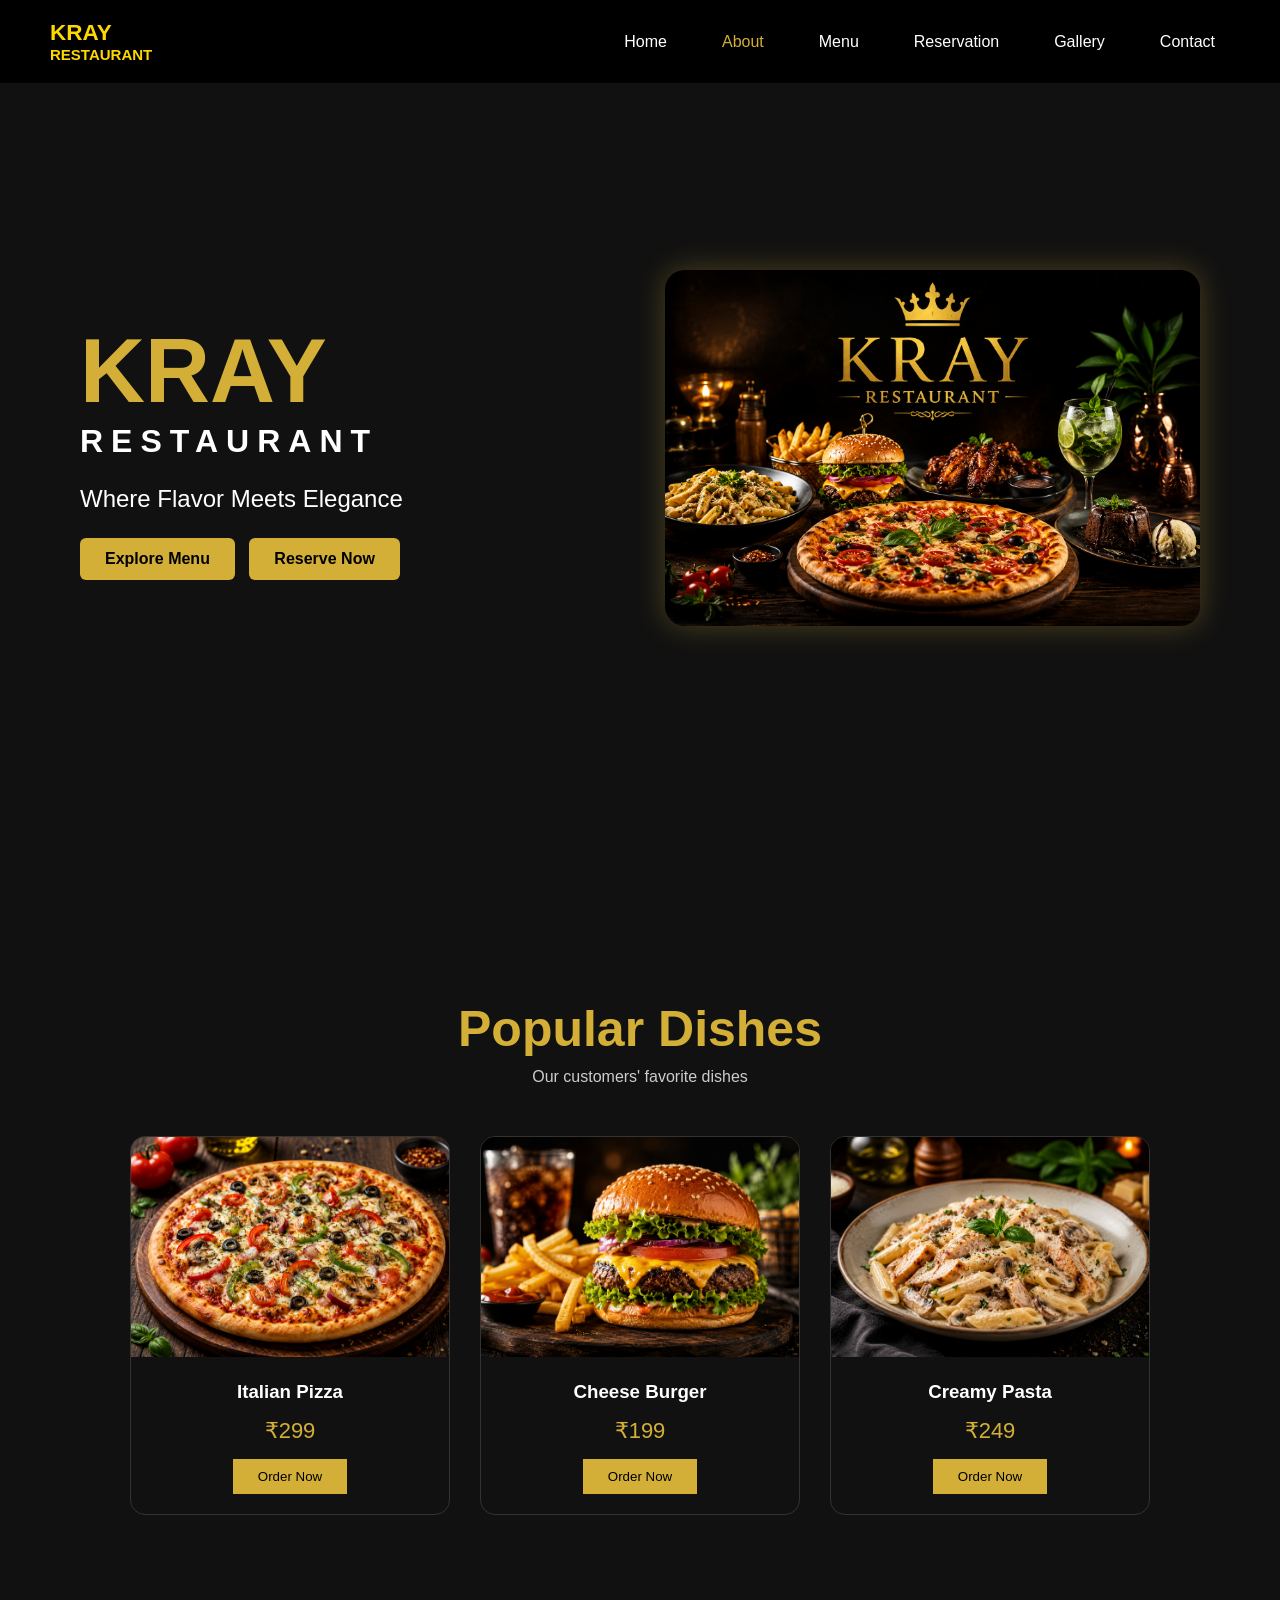
<file: index.html>
<!DOCTYPE html>
<html lang="en">
<head>
<meta charset="UTF-8">
<meta name="viewport" content="width=device-width, initial-scale=1.0">
<title>KRAY Restaurant</title>
<link rel="stylesheet" href="CSS/style.css">
</head>
<body>
<header>
    <div class="logo">
        <h2>KRAY</h2>
        <span>RESTAURANT</span>
    </div>

    <nav>
        <ul>
            <li><a href="index.html">Home</a></li>
          <li><a class="active" href="about.html">About</a></li>
            <li><a href="#">Menu</a></li>
            <li><a href="#">Reservation</a></li>
            <li><a href="#">Gallery</a></li>
            <li><a href="#">Contact</a></li>
        </ul>
    </nav>
</header>
    <section class="hero">

    <div class="hero-content">

        <h1>KRAY</h1>

        <h3>RESTAURANT</h3>

        <p>
            Where Flavor Meets Elegance
        </p>

        <div class="hero-buttons">
            <button class="menu-btn">
                Explore Menu
            </button>

            <button class="reserve-btn">
                Reserve Now
            </button>
        </div>

    </div>

    <div class="hero-image">

        <!-- Image baad me generate karenge -->

        <img src="images/hero-food.png"
             alt="Restaurant Food">

    </div>

</section>
<section class="popular-dishes">

    <h2>Popular Dishes</h2>

    <p class="section-subtitle">
        Our customers' favorite dishes
    </p>

    <div class="dish-container">

        <div class="dish-card">

            <img src="images/pizza.png"
                 alt="Pizza">

            <h3>Italian Pizza</h3>

            <p class="price">₹299</p>

            <button>Order Now</button>

        </div>

        <div class="dish-card">

            <img src="images/burger.png"
                 alt="Burger">

            <h3>Cheese Burger</h3>

            <p class="price">₹199</p>

            <button>Order Now</button>

        </div>

        <div class="dish-card">

            <img src="images/pasta.png"
                 alt="Pasta">

            <h3>Creamy Pasta</h3>

            <p class="price">₹249</p>

            <button>Order Now</button>

        </div>

    </div>
  
<script src="js/script.js"></script>

</body>
</html>
</file>
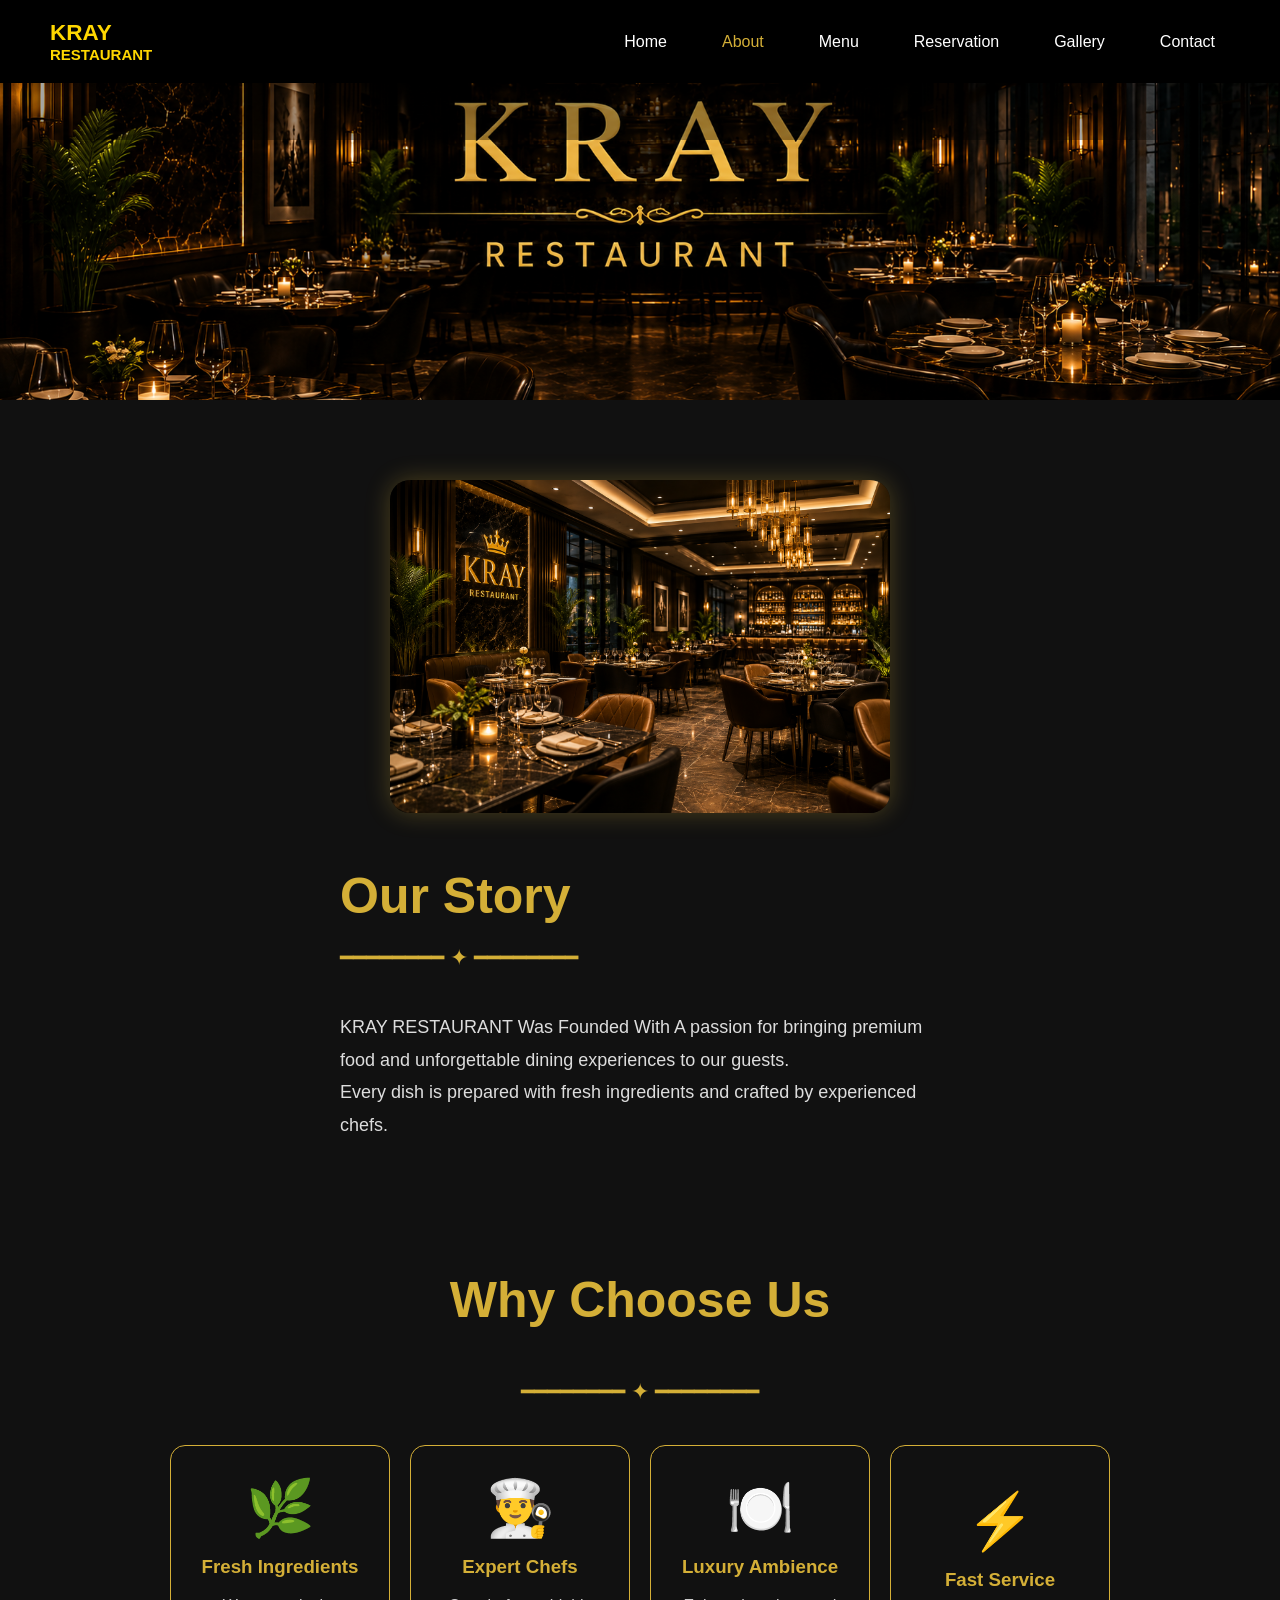
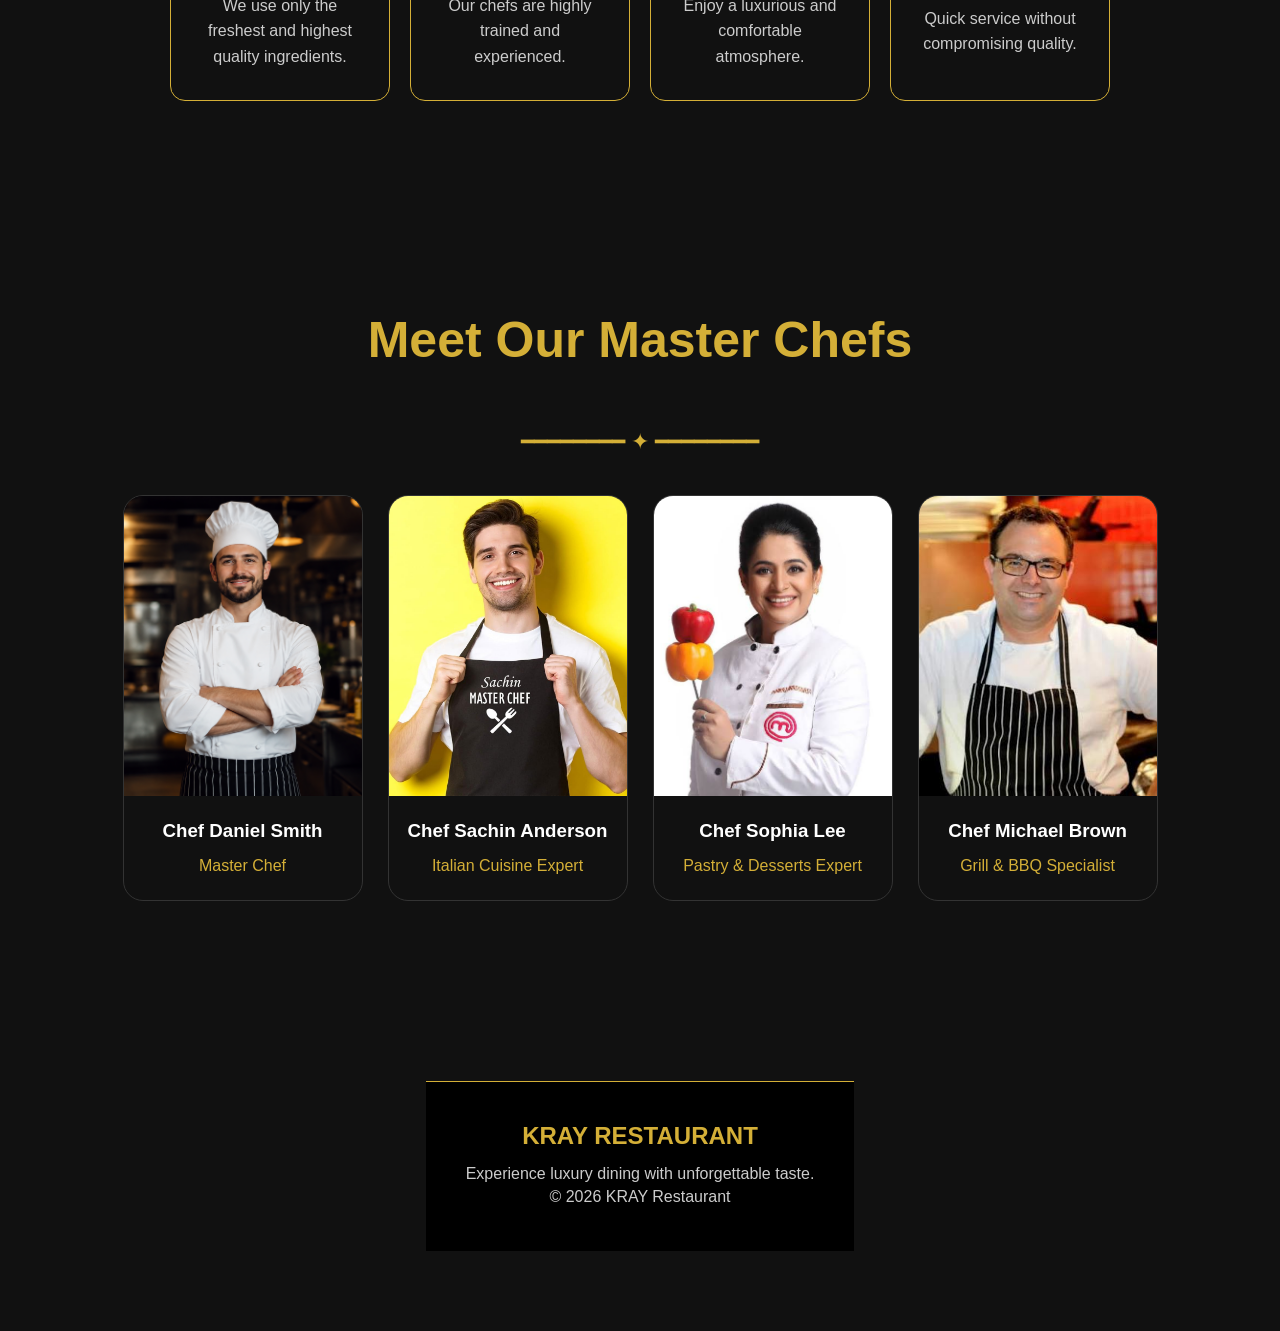
<file: about.html>
<!DOCTYPE html>
<html>
<head>
<title>About</title>
<link rel="stylesheet" href="CSS/style.css">
<body>
<header>
      <div class="logo">
        <h2>KRAY</h2>
        <span>RESTAURANT</span>
    </div>
    <nav>
        <ul>
            <li><a href="/index.html">Home</a></li>
          <li><a class="active" href="about.html">About</a></li>
            <li><a href="#">Menu</a></li>
            <li><a href="#">Reservation</a></li>
            <li><a href="#">Gallery</a></li>
            <li><a href="#">Contact</a></li>
        </ul>
    </nav>
</header>
<section class="about-banner">

    <div class="banner-overlay">
    </div>

</section>
<section class="our-story">

    <div class="story-image">
        <img src="images/about-restaurant.png">
    </div>

    <div class="story-content">

        <h2>Our Story</h2>
        <div class="gold-divider">━━━━━━━━ ✦ ━━━━━━━━</div>

        <p>
            KRAY RESTAURANT Was Founded With A passion for
            bringing premium food and unforgettable dining
            experiences to our guests.
        </p>

        <p>
            Every dish is prepared with fresh ingredients
            and crafted by experienced chefs.
        </p>

    </div>
<!-- WHY CHOOSE US -->

<section class="why-us">

    <h2>Why Choose Us</h2>
<div class="gold-divider">━━━━━━━━ ✦ ━━━━━━━━</div>
    <div class="features">
        <div class="feature-card">
        <div class="feature-icon">🌿</div>
        <h3>Fresh Ingredients</h3>
        <p>We use only the freshest and highest quality ingredients.</p>
        </div>

        <div class="feature-card">
             <div class="feature-icon">👨‍🍳</div>
             <h3>Expert Chefs</h3>
            <p>
                Our chefs are highly trained and experienced.
            </p>
        </div>

        <div class="feature-card">
            <div class="feature-icon">🍽️</div>
            <h3>Luxury Ambience</h3>
            <p>
                Enjoy a luxurious and comfortable atmosphere.
            </p>
        </div>

        <div class="feature-card">
            <div class="feature-icon">⚡</div>
            <h3>Fast Service</h3>
            <p>
                Quick service without compromising quality.
            </p>
        </div>

    </div>

</section>

<!-- MASTER CHEFS -->

<section class="master-chefs">

    <h2>Meet Our Master Chefs</h2>
    <div class="gold-divider">━━━━━━━━ ✦ ━━━━━━━━</div>
    <div class="chef-container">

        <div class="chef-card">
            <img src="images/chef1.png" alt="Chef 1">

            <h3>Chef Daniel Smith</h3>

            <p>Master Chef</p>
        </div>

        <div class="chef-card">
            <img src="images/chef2.jpg" alt="Chef 2">

            <h3>Chef Sachin Anderson</h3>

            <p>Italian Cuisine Expert</p>
        </div>

        <div class="chef-card">
            <img src="images/chef3.jpg" alt="Chef 3">

            <h3>Chef Sophia Lee</h3>

            <p>Pastry & Desserts Expert</p>
        </div>

        <div class="chef-card">
            <img src="images/chef4.jpg" alt="Chef 4">

            <h3>Chef Michael Brown</h3>

            <p>Grill & BBQ Specialist</p>
        </div>

    </div>

</section>

<footer>

    <h2>KRAY RESTAURANT</h2>

    <p>
        Experience luxury dining with unforgettable taste.
    </p>

    <p>
        © 2026 KRAY Restaurant
    </p>

</footer>

<script src="js/script.js"></script>

</body>
</html>
</file>
<file: CSS/style.css>
*{
margin:0;
padding:0;
box-sizing:border-box;
font-family:Arial,sans-serif;
}

body{
background:#111;
color:white;
}

header{
display:flex;
justify-content:space-between;
align-items:center;
padding:20px 50px;
background:black;
}
header{
    position:sticky;
    top:0;
    z-index:1000;
    background:#000;
}

.logo{
font-size:15px;
font-weight:bold;
color:gold;
}

nav a{
color:white;
text-decoration:none;
margin:0 15px;
}

.btn{
padding:12px 25px;
background:gold;
border:none;
cursor:pointer;
}

.hero{
    display:flex;
    justify-content:space-between;
    align-items:center;
    min-height:100vh;
    padding:0 80px;
    gap:50px;
}
.hero-content{
    flex:1;
}

.hero-image{
    flex:1;
    text-align:center;
}
.hero-content h1{
    font-size:90px;
    color:#d4af37;
}

.hero-content h3{
    font-size:32px;
    letter-spacing:8px;
}

.hero-content p{
    font-size:24px;
    margin:25px 0;
}

.cards{
padding:80px 50px;
text-align:center;
}

.cards h2{
margin-bottom:40px;
font-size:40px;
color:gold;
}

.card-container{
display:flex;
justify-content:center;
gap:30px;
flex-wrap:wrap;
}

.card{
background:#222;
padding:20px;
width:300px;
border-radius:15px;
}

.card img{
width:100%;
height:200px;
object-fit:cover;
border-radius:10px;
}

.card h3{
margin-top:15px;
}
footer{
    background:#0f0f0f;
    text-align:center;
    padding:50px 20px;
    margin-top:80px;
    border-top:1px solid #d4af37;
}

footer h2{
    color:#d4af37;
    margin-bottom:15px;
}

footer p{
    color:#ccc;
    margin:5px 0;
}
.popular-dishes{
    padding:100px 80px;
    text-align:center;
}

.popular-dishes h2{
    color:#d4af37;
    font-size:50px;
    margin-bottom:10px;
}

.section-subtitle{
    color:#ccc;
    margin-bottom:50px;
}

.dish-container{
    display:flex;
    justify-content:center;
    gap:30px;
    flex-wrap:wrap;
}

.dish-card{
    width:320px;
    background:#111;
    border:1px solid #333;
    border-radius:15px;
    overflow:hidden;
    transition:0.4s;
}

.dish-card:hover{
    transform:translateY(-10px);
}

.dish-card img{
    width:100%;
    height:220px;
    object-fit:cover;
}

.dish-card h3{
    margin-top:20px;
}

.price{
    color:#d4af37;
    font-size:22px;
    margin:15px 0;
}

.dish-card button{
    margin-bottom:20px;
    padding:10px 25px;
    background:#d4af37;
    border:none;
    cursor:pointer;
}
.about{
    display:flex;
    align-items:center;
    justify-content:center;
    gap:60px;
    padding:100px 80px;
    flex-wrap:wrap;
}

.about-image img{
    width:500px;
    border-radius:20px;
}

.about-content{
    max-width:600px;
}

.about-content h2{
    color:#d4af37;
    font-size:50px;
    margin-bottom:20px;
}

.about-content p{
    color:#ccc;
    line-height:1.8;
    margin-bottom:20px;
}

.about-btn{
    padding:12px 30px;
    background:#d4af37;
    border:none;
    cursor:pointer;
    flex: none;
    justify-content: center;
    align-items: center;
}
nav ul{
    list-style:none;
    display:flex;
    gap:25px;
}

nav li{
    list-style:none;
}
.hero-image img{
    width:600px;
    max-width:100%;
    border-radius:20px;
    box-shadow:0 0 30px rgba(212,175,55,0.3);
}

.menu-btn,
.reserve-btn,
.book-btn{
    background:#d4af37;
    color:black;
    border:none;
    padding:12px 25px;
    font-size:16px;
    font-weight:bold;
    border-radius:6px;
    cursor:pointer;
    margin-right:10px;
    transition:0.3s;
}

.menu-btn:hover,
.reserve-btn:hover,
.book-btn:hover{
    transform:translateY(-3px);
}
.about-banner{
    text-align:center;
    padding:80px 20px;
    background:#111;
}

.about-banner h1{
    font-size:60px;
    color:#d4af37;
}

.about-banner p{
    font-size:22px;
    color:white;
    margin-top:15px;
}

.our-story{
    display:flex;
    align-items:center;
    justify-content:center;
    gap:50px;
    padding: 130px 100px;
    flex-wrap:wrap;
}

.story-image img{
    width:500px;
    border-radius:20px;
    box-shadow:0 0 25px rgba(212,175,55,.3);
}

.story-content{
    max-width:600px;
}

.story-content h2{
    color:#d4af37;
    font-size:50px;
    margin-bottom:20px;
}

.story-content p{
    color:#ddd;
    line-height:1.8;
    font-size:18px;
}

.why-us{
    padding:40px 80px;
    text-align:center;
}

.why-us h2{
    color:#d4af37;
    font-size:50px;
    margin-bottom:50px;
}

.features{
    display:flex;
    justify-content:center;
    gap:30px;
    flex-wrap:wrap;
}

.feature{
    width:250px;
    background:#1a1a1a;
    border:1px solid #333;
    padding:40px;
    border-radius:15px;
}

.feature h3{
    color:white;
}

.chef-team{
    text-align:center;
    padding:100px 80px;
}

.chef-team h2{
    color:#d4af37;
    font-size:50px;
    margin-bottom:40px;
}

.chef-team img{
    width:350px;
    border-radius:20px;
}

footer{
    background:black;
    text-align:center;
    padding:40px;
    margin-top:50px;
}
/* WHY CHOOSE US */

.why-us{
    padding:100px 80px;
    text-align:center;
}

.why-us h2{
    color:#d4af37;
    font-size:50px;
    margin-bottom:50px;
}

.features{
    display:flex;
    justify-content:center;
    gap:25px;
    flex-wrap:wrap;
}

.feature-card{
    width:260px;
    background:#1a1a1a;
    border:1px solid #333;
    border-radius:15px;
    padding:30px;
    transition:0.3s;
}

.feature-card:hover{
    transform:translateY(-10px);
    border-color:#d4af37;
}

.feature-card h3{
    color:#d4af37;
    margin-bottom:15px;
}

.feature-card p{
    color:#ccc;
    line-height:1.6;
}

/* MASTER CHEFS */

.master-chefs{
    padding:100px 80px;
    text-align:center;
}

.master-chefs h2{
    color:#d4af37;
    font-size:50px;
    margin-bottom:60px;
}

.chef-container{
    display:flex;
    justify-content:center;
    gap:30px;
    flex-wrap:wrap;
}

.chef-card{
    width:280px;
    background:#111;
    border:1px solid #333;
    border-radius:20px;
    overflow:hidden;
    transition:0.3s;
}

.chef-card:hover{
    transform:translateY(-10px);
    border-color:#d4af37;
}

.chef-card img{
    width:100%;
    height:300px;
    object-fit:cover;
}

.chef-card h3{
    color:white;
    margin-top:20px;
}

.chef-card p{
    color:#d4af37;
    margin:15px 0 25px;
}
.gold-line{
    color:#d4af37;
    font-size:20px;
    margin:10px 0 25px;
}
.gold-divider{
    color:#d4af37;
    font-size:22px;
    margin-bottom:40px;
}

.features{
    display:flex;
    justify-content:center;
    gap:25px;
    flex-wrap:wrap;
}

.feature-card{
    width:250px;
    background:#111;
    border:1px solid #d4af37;
    border-radius:15px;
    padding:30px;
    text-align:center;
    transition:0.3s;
}

.feature-card:hover{
    transform:translateY(-10px);
    box-shadow:0 0 20px rgba(212,175,55,.4);
}

.feature-card i{
    font-size:50px;
    color:#d4af37;
    margin-bottom:20px;
}

.feature-card h3{
    color:#d4af37;
    margin-bottom:15px;
}

.feature-card p{
    color:#ccc;
    line-height:1.6;
}
.active{
    color:#d4af37 !important;
}

.banner-overlay{
    text-align:center;
    background:rgba(0,0,0,0.35);
    padding:30px 50px;
    border-radius:15px;
}

.about-banner h1{
    font-size:120px;
    color:#d4af37;
    font-family:"Times New Roman", serif;
    letter-spacing:8px;
    margin:0;
}

.about-banner h2{
    font-size:45px;
    color:#d4af37;
    letter-spacing:15px;
    margin-top:20px;
}

.divider{
    width:250px;
    height:2px;
    background:#d4af37;
    margin:20px auto;
}
.about-banner{
    height:400px;
    background:url("../images/about-banner.png");
    background-size:cover;
    background-position:center;
    background-repeat:no-repeat;
}
.feature-icon{
    font-size:55px;
    color:#d4af37;
    margin-bottom:15px;
}
.features{
    display:flex;
    justify-content:center;
    gap:25px;
    flex-wrap:wrap;
    max-width:1200px;
    margin:auto;
}
.features{
    display:flex;
    justify-content:center;
    gap:20px;
    flex-wrap:nowrap;
}
.feature-card{
    width:220px;
}
.feature-card{
    text-align:center;
    display:flex;
    flex-direction:column;
    align-items:center;
    justify-content:center;
}
.chef-container{
    display:flex;
    justify-content:center;
    align-items:stretch;
    gap:25px;
    flex-wrap:nowrap;
}
.chef-card{
    width:240px;
}
.our-story{
    padding:80px 80px;
}

.why-us{
    padding:80px 80px;
}

.master-chefs{
    padding:80px 80px;
}
.chef-card img{
    width:100%;
    height:300px;
    object-fit:cover;
}
header{
    position:fixed;
    top:0;
    left:0;
    width:100%;
    z-index:1000;
    transition:transform 0.4s ease;
}
</file>
